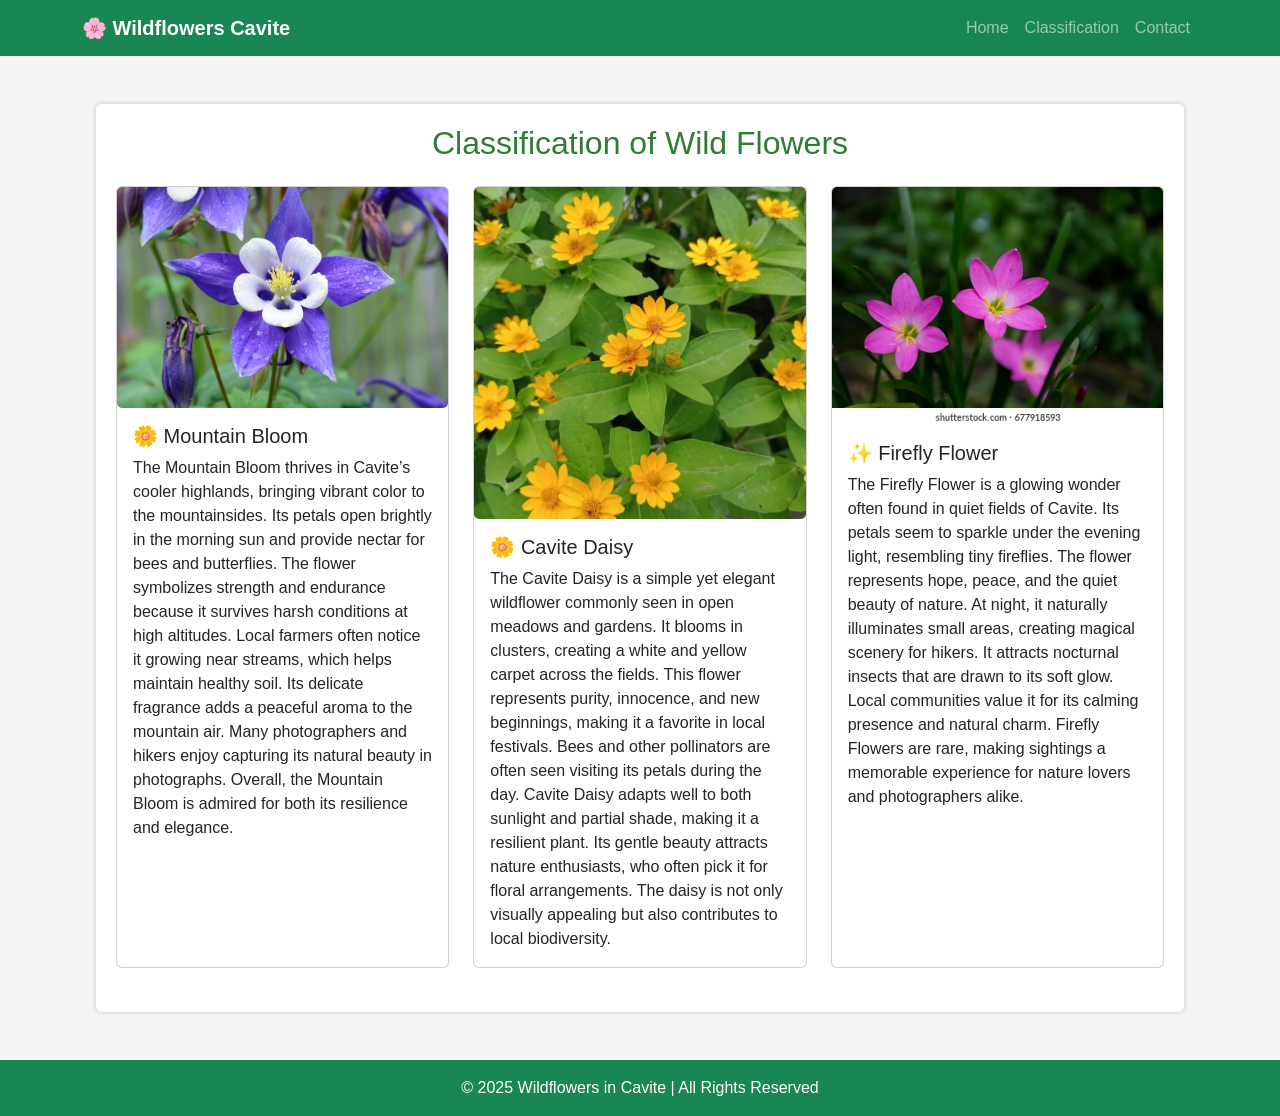
<file: index.html (3).html>
<!DOCTYPE html>
<html lang="en">
<head>
<meta charset="UTF-8">
<meta name="viewport" content="width=device-width, initial-scale=1.0">
<title>Wildflowers in Cavite - Classification</title>
<link href="https://cdn.jsdelivr.net/npm/bootstrap@5.3.2/dist/css/bootstrap.min.css" rel="stylesheet">
<link rel="stylesheet" href="style.css">
</head>
<body>

<nav class="navbar navbar-expand-lg navbar-dark bg-success">
  <div class="container">

    <a class="navbar-brand fw-bold">🌸 Wildflowers Cavite</a>

    <button class="navbar-toggler" type="button" data-bs-toggle="collapse" data-bs-target="#navbarMenu">
      <span class="navbar-toggler-icon"></span>
    </button>

    <div class="collapse navbar-collapse" id="navbarMenu">
      <ul class="navbar-nav ms-auto">
        <li class="nav-item"><a class="nav-link" href="index.html">Home</a></li>
        <li class="nav-item"><a class="nav-link" href="index.html (3).html">Classification</a></li>
        <li class="nav-item"><a class="nav-link" href="index.html (4).html">Contact</a></li>
      </ul>
    </div>

  </div>
</nav>

<div class="container mt-5 classification">
  <h2 class="text-center">Classification of Wild Flowers</h2>

  <div class="row mt-4">

    <div class="col-md-4 mb-4">
      <div class="card h-100">
        <img src="mountain-bloom.jpg.jpg" class="card-img-top" alt="Mountain Bloom">
        <div class="card-body">
          <h5 class="card-title">🌼 Mountain Bloom</h5>
          <p class="card-text">
            The Mountain Bloom thrives in Cavite’s cooler highlands, bringing vibrant color to the mountainsides. 
            Its petals open brightly in the morning sun and provide nectar for bees and butterflies. 
            The flower symbolizes strength and endurance because it survives harsh conditions at high altitudes. 
            Local farmers often notice it growing near streams, which helps maintain healthy soil. 
            Its delicate fragrance adds a peaceful aroma to the mountain air. 
            Many photographers and hikers enjoy capturing its natural beauty in photographs. 
            Overall, the Mountain Bloom is admired for both its resilience and elegance.
          </p>
        </div>
      </div>
    </div>

    <div class="col-md-4 mb-4">
      <div class="card h-100">
        <img src="cavite-daisy.jpg.webp" class="card-img-top" alt="Cavite Daisy">
        <div class="card-body">
          <h5 class="card-title">🌼 Cavite Daisy</h5>
          <p class="card-text">
             The Cavite Daisy is a simple yet elegant wildflower commonly seen in open meadows and gardens. 
            It blooms in clusters, creating a white and yellow carpet across the fields. 
            This flower represents purity, innocence, and new beginnings, making it a favorite in local festivals. 
            Bees and other pollinators are often seen visiting its petals during the day. 
            Cavite Daisy adapts well to both sunlight and partial shade, making it a resilient plant. 
            Its gentle beauty attracts nature enthusiasts, who often pick it for floral arrangements. 
            The daisy is not only visually appealing but also contributes to local biodiversity.
          </p>
        </div>
      </div>
    </div>

    <div class="col-md-4 mb-4">
      <div class="card h-100">
        <img src="firefly-flowers.jpg.webp" class="card-img-top" alt="Firefly Flower">
        <div class="card-body">
          <h5 class="card-title">✨ Firefly Flower</h5>
          <p class="card-text">
             The Firefly Flower is a glowing wonder often found in quiet fields of Cavite. 
            Its petals seem to sparkle under the evening light, resembling tiny fireflies. 
            The flower represents hope, peace, and the quiet beauty of nature. 
            At night, it naturally illuminates small areas, creating magical scenery for hikers. 
            It attracts nocturnal insects that are drawn to its soft glow. 
            Local communities value it for its calming presence and natural charm. 
            Firefly Flowers are rare, making sightings a memorable experience for nature lovers and photographers alike.
          </p>
        </div>
      </div>
    </div>

  </div>
</div>

<footer class="text-center mt-5 py-3 bg-success text-white">
  © 2025 Wildflowers in Cavite | All Rights Reserved
</footer>

<script src="https://cdn.jsdelivr.net/npm/bootstrap@5.3.2/dist/js/bootstrap.bundle.min.js"></script>

</body>
</html>
</file>
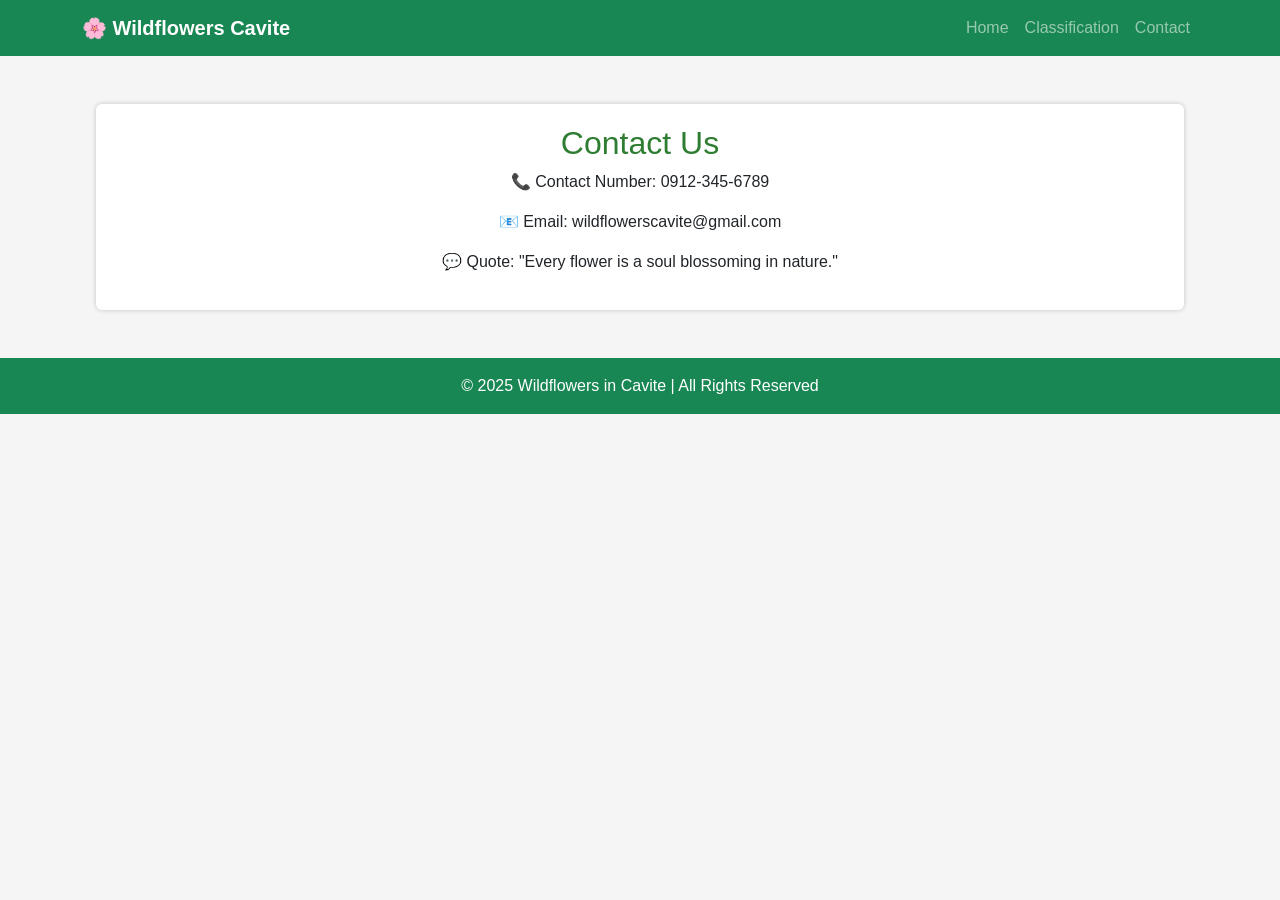
<file: index.html (4).html>
<!DOCTYPE html>
<html lang="en">
<head>
<meta charset="UTF-8">
<meta name="viewport" content="width=device-width, initial-scale=1.0">
<title>Wildflowers in Cavite - Contact</title>
<link href="https://cdn.jsdelivr.net/npm/bootstrap@5.3.2/dist/css/bootstrap.min.css" rel="stylesheet">
<link rel="stylesheet" href="style.css">
</head>
<body>

<nav class="navbar navbar-expand-lg navbar-dark bg-success">
  <div class="container">

    <a class="navbar-brand fw-bold">🌸 Wildflowers Cavite</a>

    <button class="navbar-toggler" type="button" data-bs-toggle="collapse" data-bs-target="#navbarMenu">
      <span class="navbar-toggler-icon"></span>
    </button>

    <div class="collapse navbar-collapse" id="navbarMenu">
      <ul class="navbar-nav ms-auto">
        <li class="nav-item"><a class="nav-link" href="index.html">Home</a></li>
        <li class="nav-item"><a class="nav-link" href="index.html (3).html">Classification</a></li>
        <li class="nav-item"><a class="nav-link" href="index.html (4).html">Contact</a></li>
      </ul>
    </div>

  </div>
</nav>

<div class="container mt-5 text-center contact-section">
  <h2>Contact Us</h2>

  <p>📞 Contact Number: 0912-345-6789</p>
  <p>📧 Email: wildflowerscavite@gmail.com</p>
  <p>💬 Quote: "Every flower is a soul blossoming in nature."</p>
</div>

<footer class="text-center mt-5 py-3 bg-success text-white">
  © 2025 Wildflowers in Cavite | All Rights Reserved
</footer>

<script src="https://cdn.jsdelivr.net/npm/bootstrap@5.3.2/dist/js/bootstrap.bundle.min.js"></script>

</body>
</html>
</file>
<file: style.css>
body {
  font-family: Arial, sans-serif;
  background-color: #f5f5f5;
  margin: 0;
}

header, .navbar-brand {
  font-weight: bold;
}

.welcome, .classification, .contact-section {
  background: white;
  width: 85%;
  margin: 20px auto;
  padding: 20px;
  border-radius: 6px;
  box-shadow: 0 0 5px rgba(0,0,0,0.2);
}

h1, h2 {
  color: #2E7D32;
}

.card-img-top {
  width: 100%;
  border-radius: 5px;
}

footer {
  background-color: #2E7D32;
  color: white;
  text-align: center;
  padding: 12px;
  margin-top: 30px;
}


@media (max-width: 992px) {

  .welcome, .classification, .contact-section {
    width: 95%;
    padding: 18px;
  }

  h1 {
    font-size: 28px;
  }

  h2 {
    font-size: 24px;
  }

}

@media (max-width: 768px) {

  .welcome, .classification, .contact-section {
    width: 95%;
    padding: 15px;
  }

  h1 {
    font-size: 24px;
  }

  h2 {
    font-size: 20px;
  }

  p {
    font-size: 14px;
  }

}

@media (max-width: 480px) {

  .welcome, .classification, .contact-section {
    width: 100%;
    margin: 10px auto;
    padding: 12px;
  }

  h1 {
    font-size: 20px;
  }

  h2 {
    font-size: 18px;
  }

  p {
    font-size: 13px;
  }

  footer {
    font-size: 13px;
  }

}
</file>
